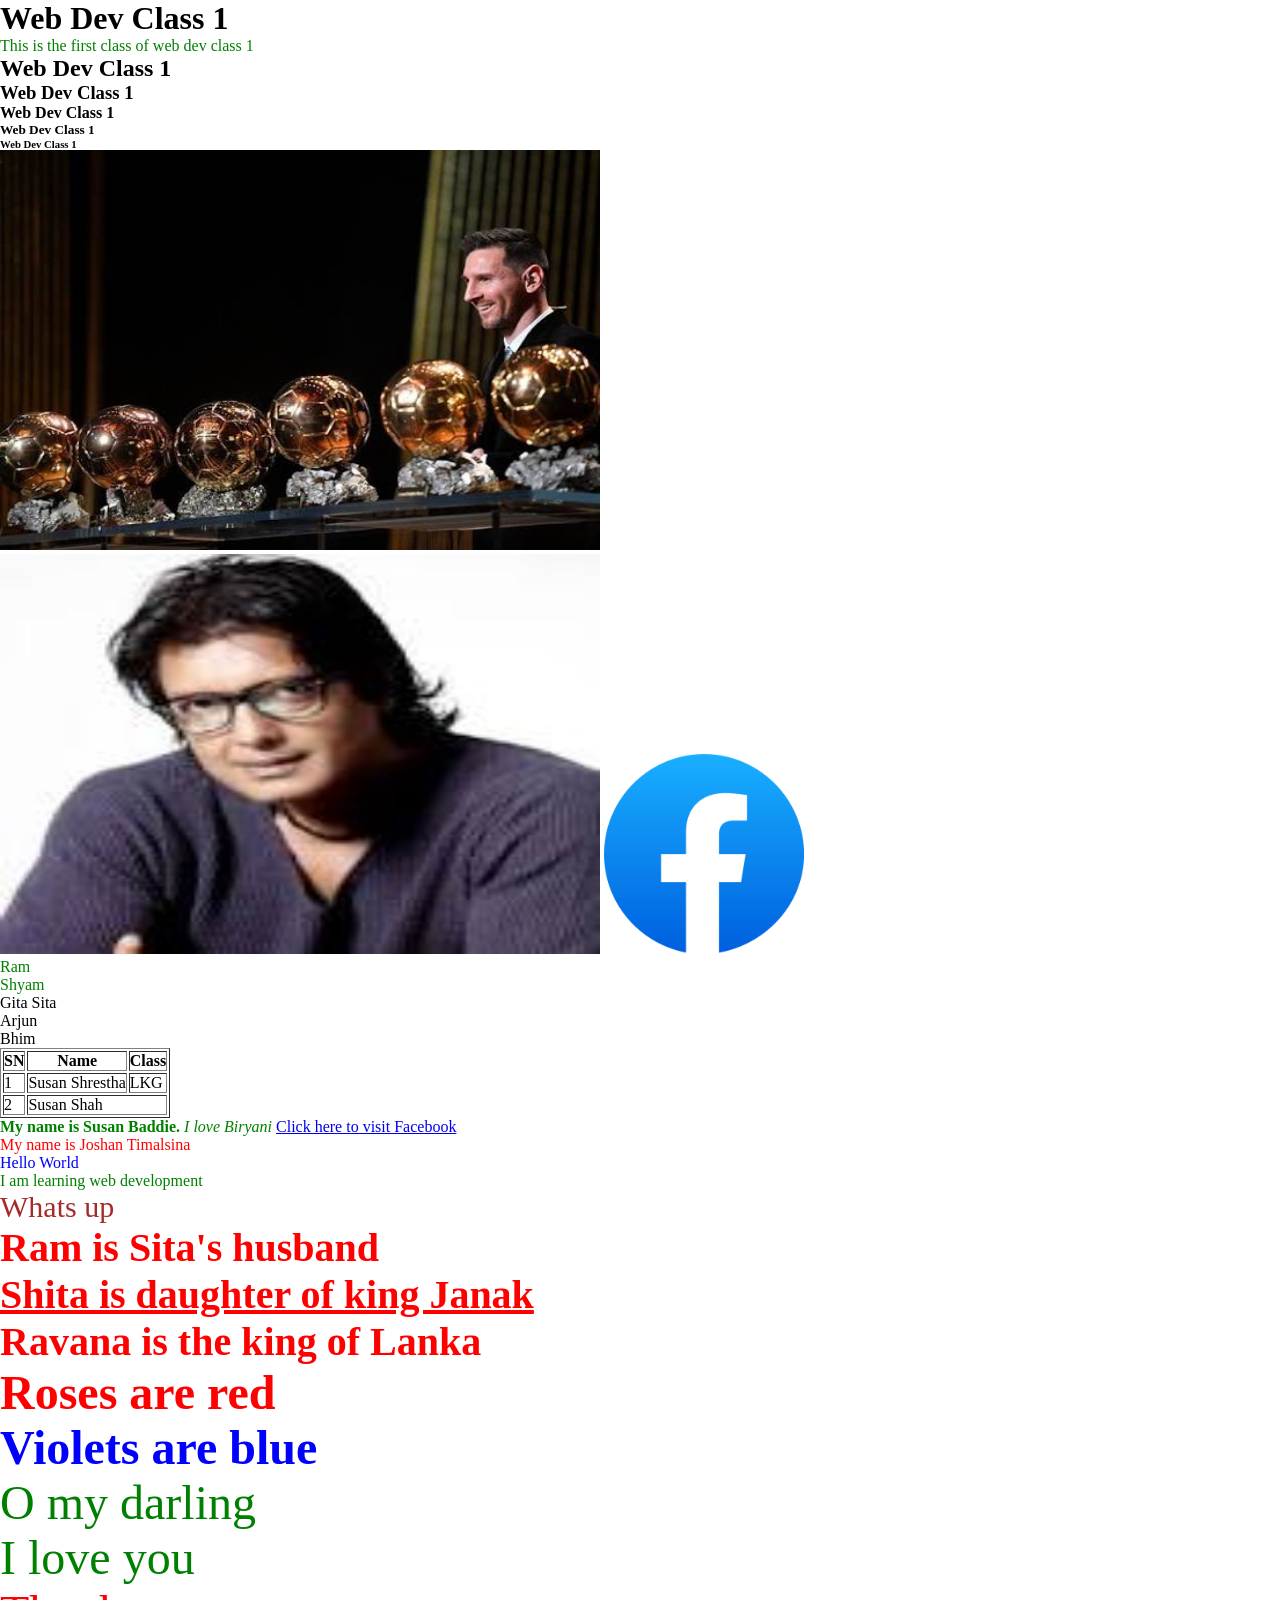
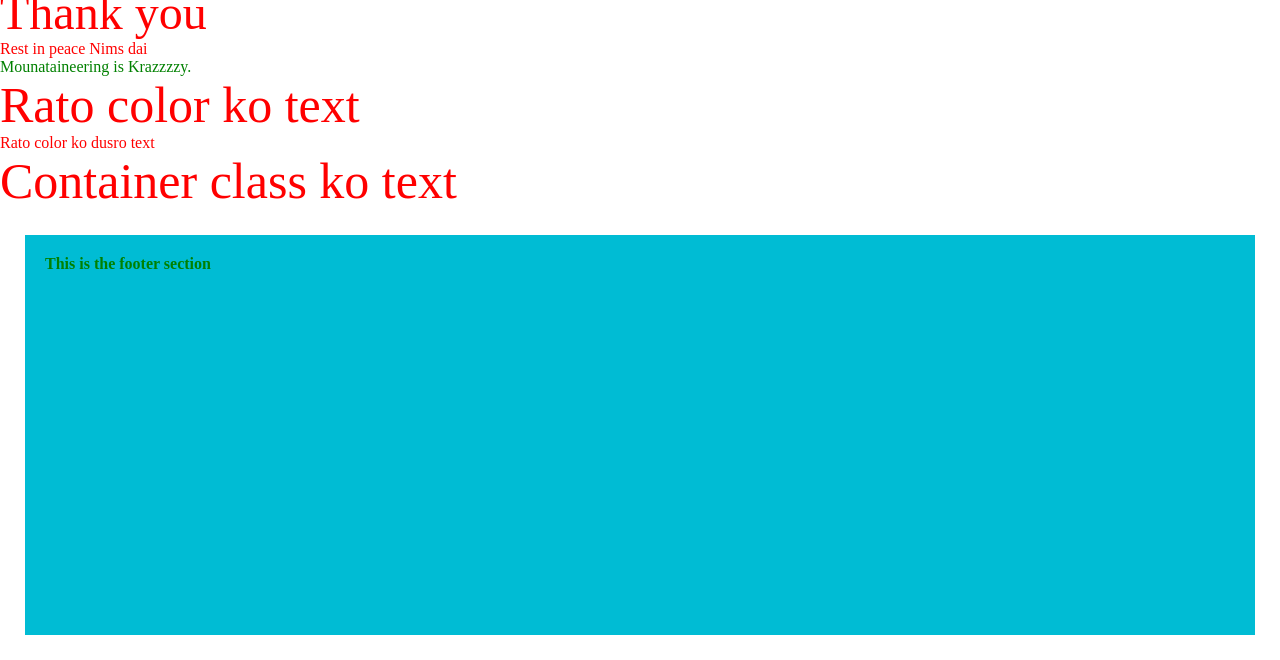
<file: index.html>
<!DOCTYPE html>
<html lang="en">

<head>
    <meta charset="UTF-8">
    <meta name="viewport" content="width=device-width, initial-scale=1.0">
    <title>Web Dev</title>
     <link rel="stylesheet" href="css/style.css">
    <style> 
        .para {
            color: red;
            font-size: 40px;
            font-weight: bold;
        }
        .text-underline {
            text-decoration: underline;
        }
        .haha {
            font-size: 48px;
        }
        .red {
            color: red;
        }
        .blue {
            color: blue;
        }
        .green {
            color: green;
        }
        .bold {
            font-weight: bold;
        }
        .wrapper p{
            color: red;}
            p{color: green;}

        .Text-red {
            color: red;}

        .wrap .container .Text-red{
            font-weight: bold;
        }
        .container .Text-red{
            font-size: 50px;
        }
    </style>
</head>

<body>
    <h1> Web Dev Class 1</h1>
    <p> This is the first class of web dev class 1 </p>
    <h2> Web Dev Class 1</h2>
    <h3> Web Dev Class 1</h3>
    <h4> Web Dev Class 1</h4>
    <h5> Web Dev Class 1</h5>
    <h6> Web Dev Class 1</h6>
    <img src="./images/images.jpg" alt="GOAT" height="400" width="600"><br>
    <img src="images/download.jpg" alt="Rajesh Hamal" height="400" width="600">
    <a href="https://www.facebook.com/" target="_blank">
        <img src="images/facebook-logo.png" height="200" width="200"></a>
    <p>Ram</p>
    <p>Shyam</p>
    <span>Gita</span>
    <span> Sita</span>
    <ol>
        <li> Arjun</li>
        <li> Bhim</li>
    </ol>
    <!-- Start of week 2 Class 2 -->
    <section>
        <div>
            <table border="1" colspan="2">
                <tr>
                    <th> SN </th>
                    <th> Name </th>
                    <th> Class </th>
                </tr>
                <tr>
                    <td>1</td>
                    <td>Susan Shrestha</td>
                    <td>LKG</td>
                </tr>
                <tr>
                    <td>2</td>
                    <td colspan="2"> Susan Shah </td>
                    </td>
                </tr>
            </table>
        </div>
        <div>
            <p><b> My name is Susan Baddie.</b><em> I love Biryani</em>
                <a href="https://www.facebook.com/" target="_blank"> Click here to visit Facebook </a>
            </p>
        </div>
    </section>
    <!-- End of week 2 Class 2 -->
     <p style="color:red;">
        My name is Joshan Timalsina</p>
 <p style="color:blue;">
        Hello World</p>     
        <p style="color:green;">
            I am learning web development</p>
            <p style="color:brown;font-size:30px">
            Whats up</p>
        
        <p class="para"> Ram is Sita's husband</p>
        <p class="para text-underline"> Shita is daughter of king Janak</p>
        <p class="para"> Ravana is the king of Lanka</p>

        <p class="haha red bold"> Roses are red</p>
        <p class="haha blue bold"> Violets are blue</p>
        <p class="haha green"> O my darling</p>
        <p class="haha green"> I love you</p>
        <p class="haha red"> Thank you</p>
        
        <div class="wrapper">
            <p> Rest in peace Nims dai</p>
        </div>
        <p> Mounataineering is Krazzzzy.</p>
        <div class="wrap container">
        <p class ="Text-red">
            Rato color ko text
        </p>
        </div>
        <div class="wrap">
            <p class = "Text-red">
                Rato color ko dusro text
            </p>
        </div>
        <div class="container">
            <p class = "Text-red">
                Container class ko text
            </p>
        <footer>
            <p> This is the footer section</p>

        </div>
</body>

</html>
</file>
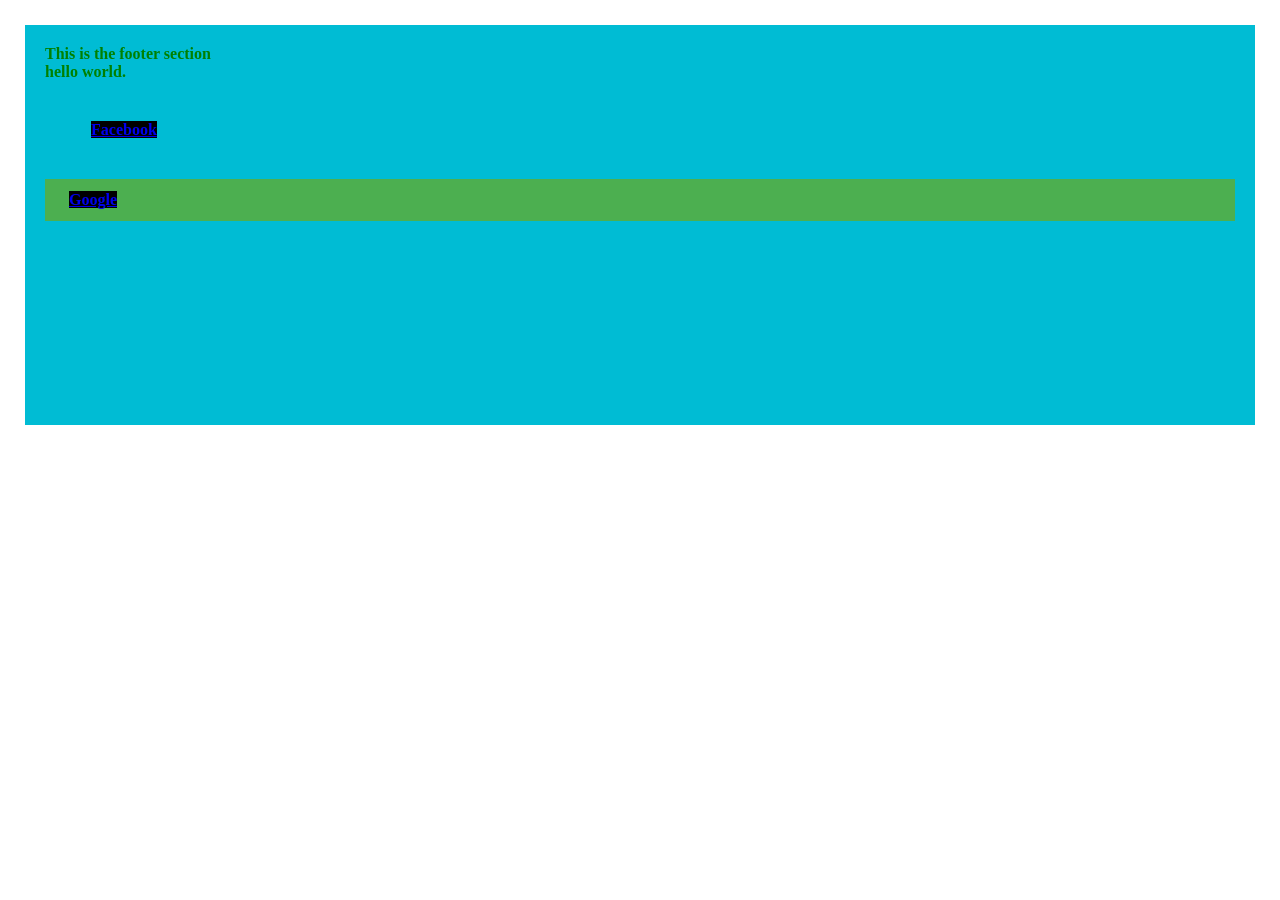
<file: about.html>
<!DOCTYPE html>
<html lang="en">
<head>
    <meta charset="UTF-8">
    <title>About</title>
        <link rel="stylesheet" href="css/style.css">
    
</head>
<body>
    <footer>
        <p > This is the footer section</p>
    <p> hello world.</p>
    <div class="sara">
    <a href="https://www.facebook.com" target="_blank" style="background-color: black;">Facebook</a>
    </div>
    <div class="tara">
    <a href="https://www.google.com" target="_blank" style="background-color: black;">Google</a>
    </div>
    </footer>
</body>
</html>
</file>
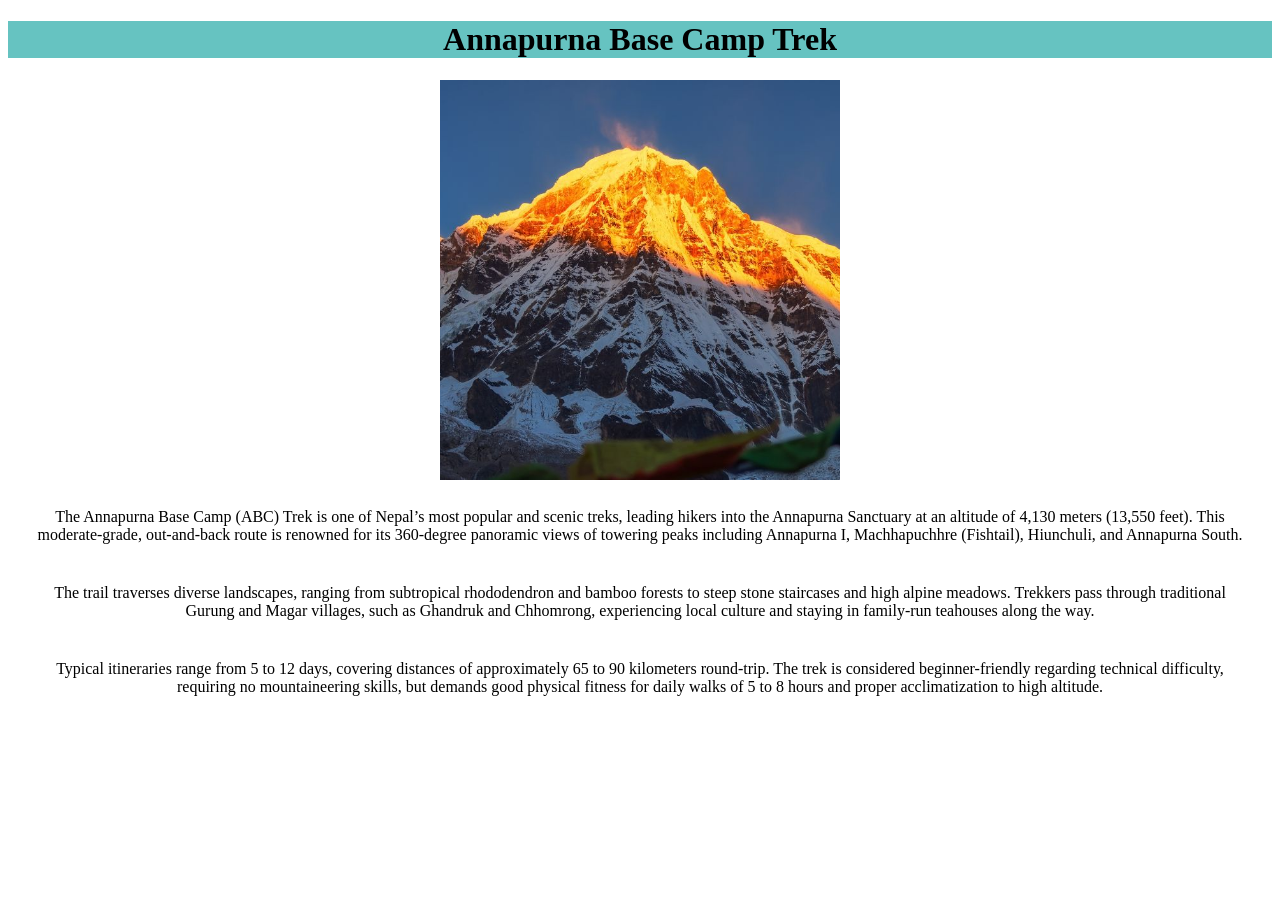
<file: Annapurna.html>
<!DOCTYPE html>
<html lang="en">
<head>
    <meta charset="UTF-8">
    <meta name="viewport" content="width=device-width, initial-scale=1.0">
    <title>WEB DEV</title>
     <link rel="stylesheet" href="css/abc_style.css">
</head>
<body>
    <h1> Annapurna Base Camp Trek </h1>
    <img src="images/ABC.jpg"alt="ABC Trek Image">
    <p>The Annapurna Base Camp (ABC) Trek is one of Nepal’s most popular and scenic treks, leading hikers into the Annapurna Sanctuary at an altitude of 4,130 meters (13,550 feet).  This moderate-grade, out-and-back route is renowned for its 360-degree panoramic views of towering peaks including Annapurna I, Machhapuchhre (Fishtail), Hiunchuli, and Annapurna South.</p>
    <p>The trail traverses diverse landscapes, ranging from subtropical rhododendron and bamboo forests to steep stone staircases and high alpine meadows.  Trekkers pass through traditional Gurung and Magar villages, such as Ghandruk and Chhomrong, experiencing local culture and staying in family-run teahouses along the way.</p>
    <p>Typical itineraries range from 5 to 12 days, covering distances of approximately 65 to 90 kilometers round-trip. The trek is considered beginner-friendly regarding technical difficulty, requiring no mountaineering skills, but demands good physical fitness for daily walks of 5 to 8 hours and proper acclimatization to high altitude.</p>
</body>
</html>
</file>
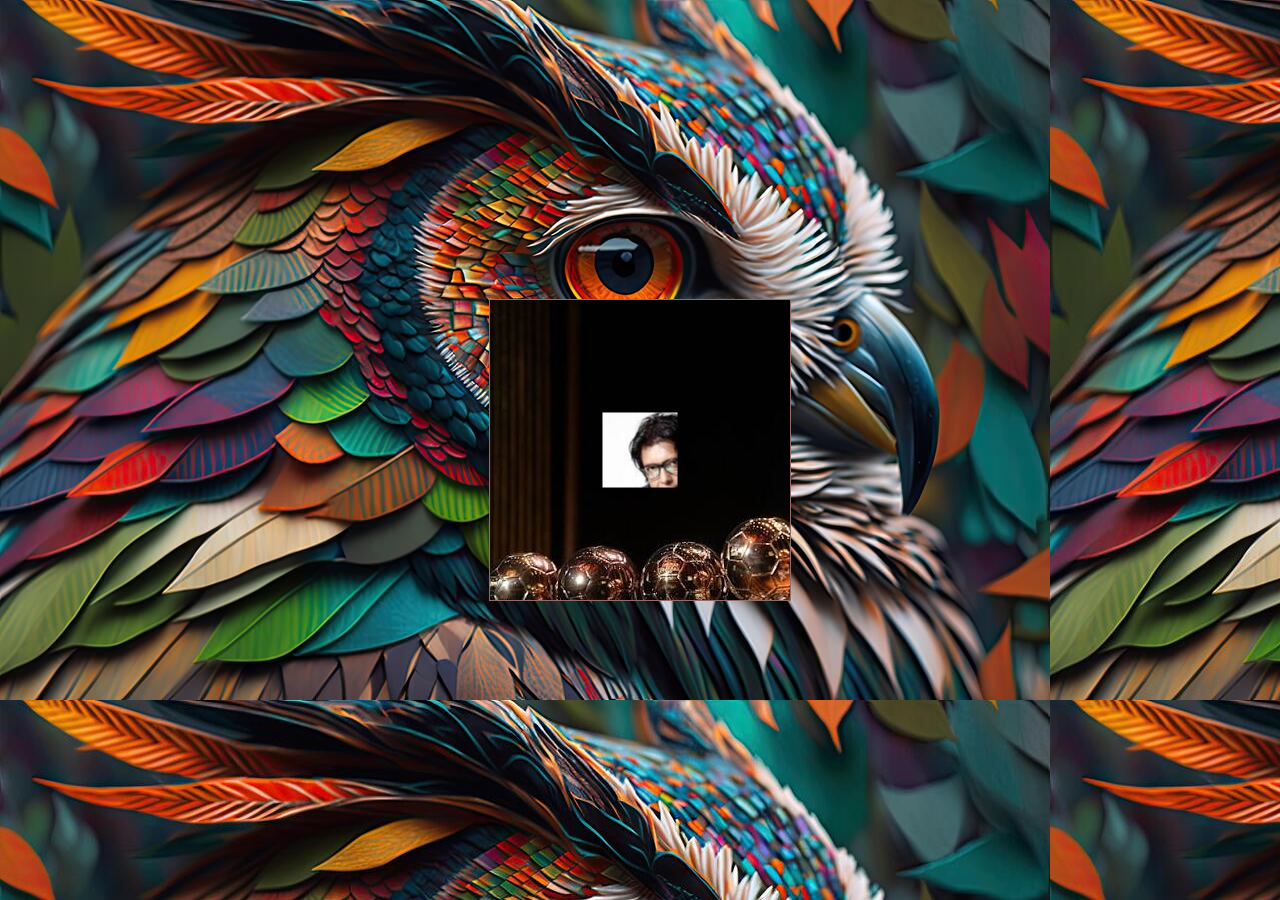
<file: box.html>
<!DOCTYPE html>
<html lang="en">
<head>
  <meta charset="UTF-8">
  <title>Box</title>
  <link rel="stylesheet" href="./Css/box.css">
</head>
<body>
  <div class="container">
    <div class="box"></div>
  </div>
</body>
</html>
</file>
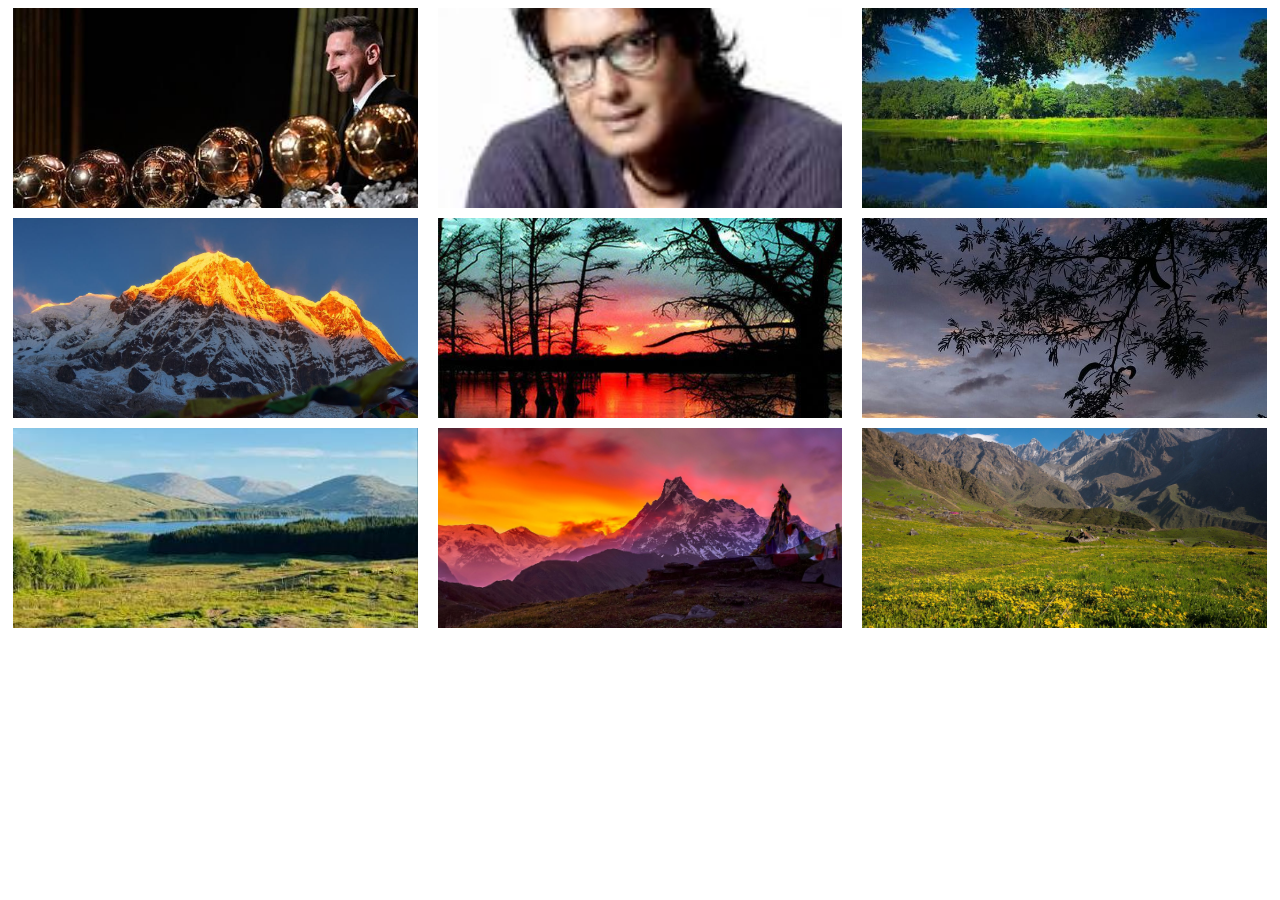
<file: Gallery.html>
<!DOCTYPE html>
<html lang="en">
<head>
    <meta charset="UTF-8">
    <meta name="viewport" content="width=device-width, initial-scale=1.0">
    <title>Document</title>
    <link rel="stylesheet" href="./css/g_style.css">
</head>
<body>
    <div class="image-container">
        <img src="./images/images.jpg" class="image" alt="">
        <img src="./images/download.jpg" class="image" alt="">
        <img src="./images/image1.jpg" class="image" alt="">
        <img src="./images/ABC.jpg" class="image" alt="ABC Trek Image">
        <img src="./images/image2.jpg" class="image" alt="">
        <img src="./images/image3.jpg" class="image" alt="">
        <img src="./images/image4.jpg" class="image" alt="">
        <img src="./images/image5.jpg" class="image" alt="">
        <img src="./images/image6.jpg" class="image" alt="">
    </div>
</body>
</html>
</file>
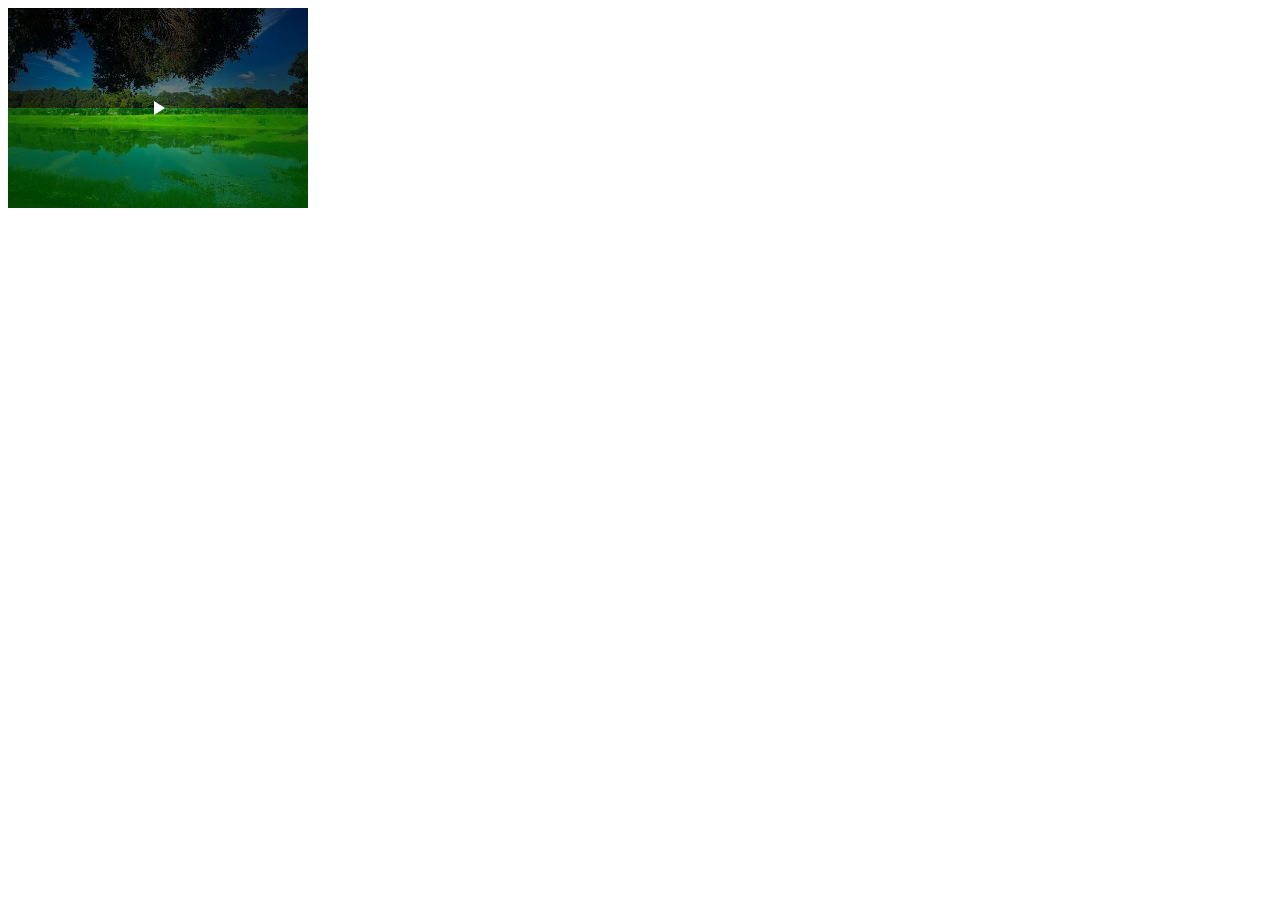
<file: indexx.html>
<!doctype html>
<html lang="en">
  <head>
    <meta charset="UTF-8" />
    <meta name="viewport" content="width=device-width, initial-scale=1.0" />
    <title>testing</title>
    <style>
      .first-class {
        position: relative;
        height: 200px;
        width: 300px;
      }

      .first-class svg {
        position: absolute;
        left: 50%;
        top: 50%;
        transform: translate(-50%, -50%);
        z-index: 2;
      }
      
      .first-class::before {
        content: "";
        position: absolute;
        top: 0;
        left: 0;
        width: 100%;
        height: 50%;
        background-color: black;
        opacity: 0.5;
        z-index: 1;
      }
      .first-class::after {
        content: "";
        position: absolute;
        bottom: 0;
        left: 0;
        width: 100%;
        height: 50%;
        background-color: green;
        opacity: 0.5;
        z-index: 1;
      }

    </style>
  </head>
  <body>
    <div class="first-class">
      <img src="./images/image1.jpg" alt="" height="200" width="300" />
      <svg
        xmlns="http://www.w3.org/2000/svg"
        width="24"
        height="24"
        viewBox="0 0 24 24"
        fill="white"
      >
        <path d="M8 5v14l11-7z" />
      </svg>
    </div>
  </body>
</html>
</file>
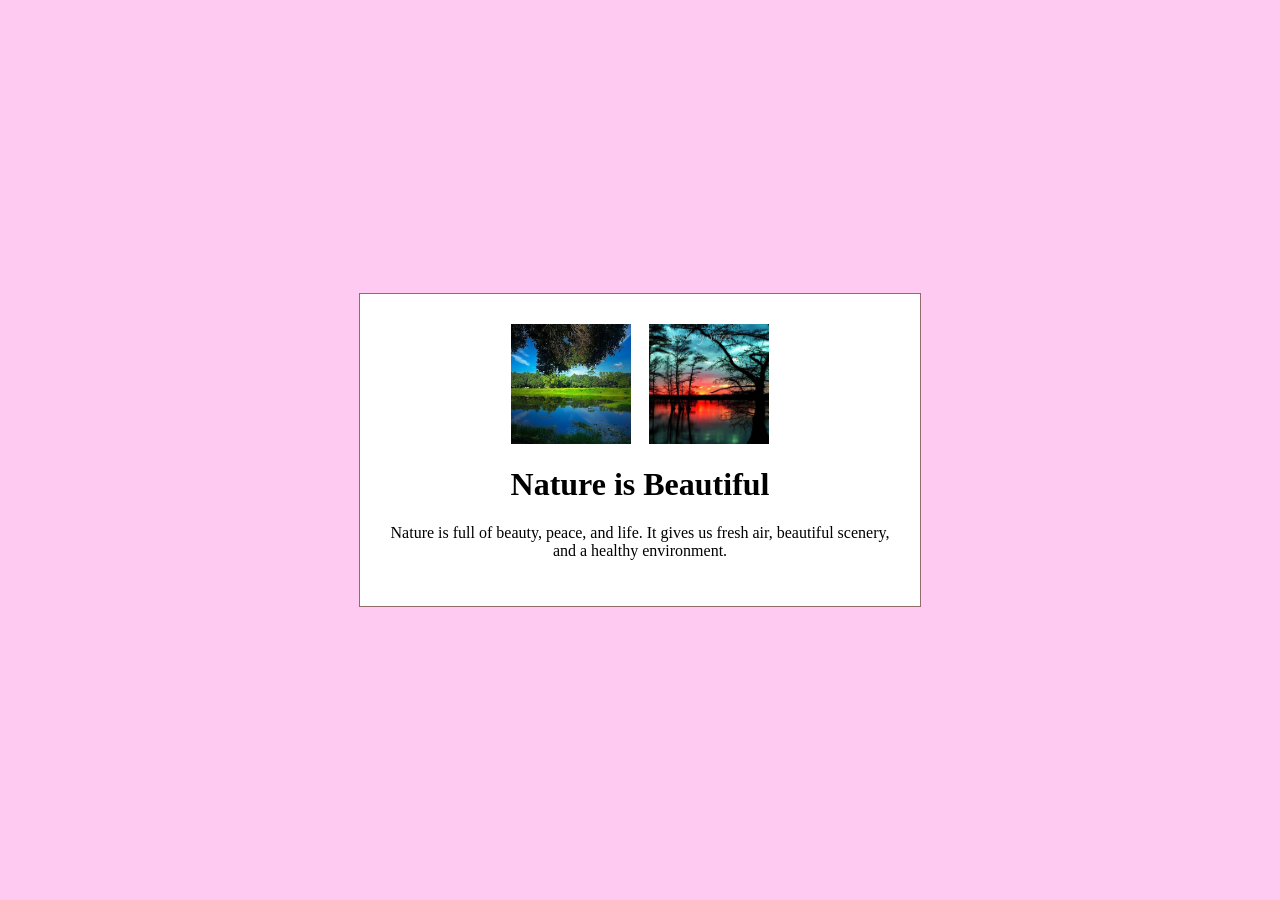
<file: Nature.html>
<!DOCTYPE html>
<html lang="en">
<head>
  <meta charset="UTF-8">
  <title>Nature</title>
  <link rel="stylesheet" href="./Css/nature_1.css">
</head>

<body>

  <div class="container">

    <div class="images">
      <img src="./images/image1.jpg" alt="Nature Image 1">
      <img src="./images/image2.jpg" alt="Nature Image 2">
    </div>

    <h1>Nature is Beautiful</h1>

    <p>
      Nature is full of beauty, peace, and life. It gives us fresh air,
      beautiful scenery, and a healthy environment.
    </p>

  </div>

</body>
</html>
</file>
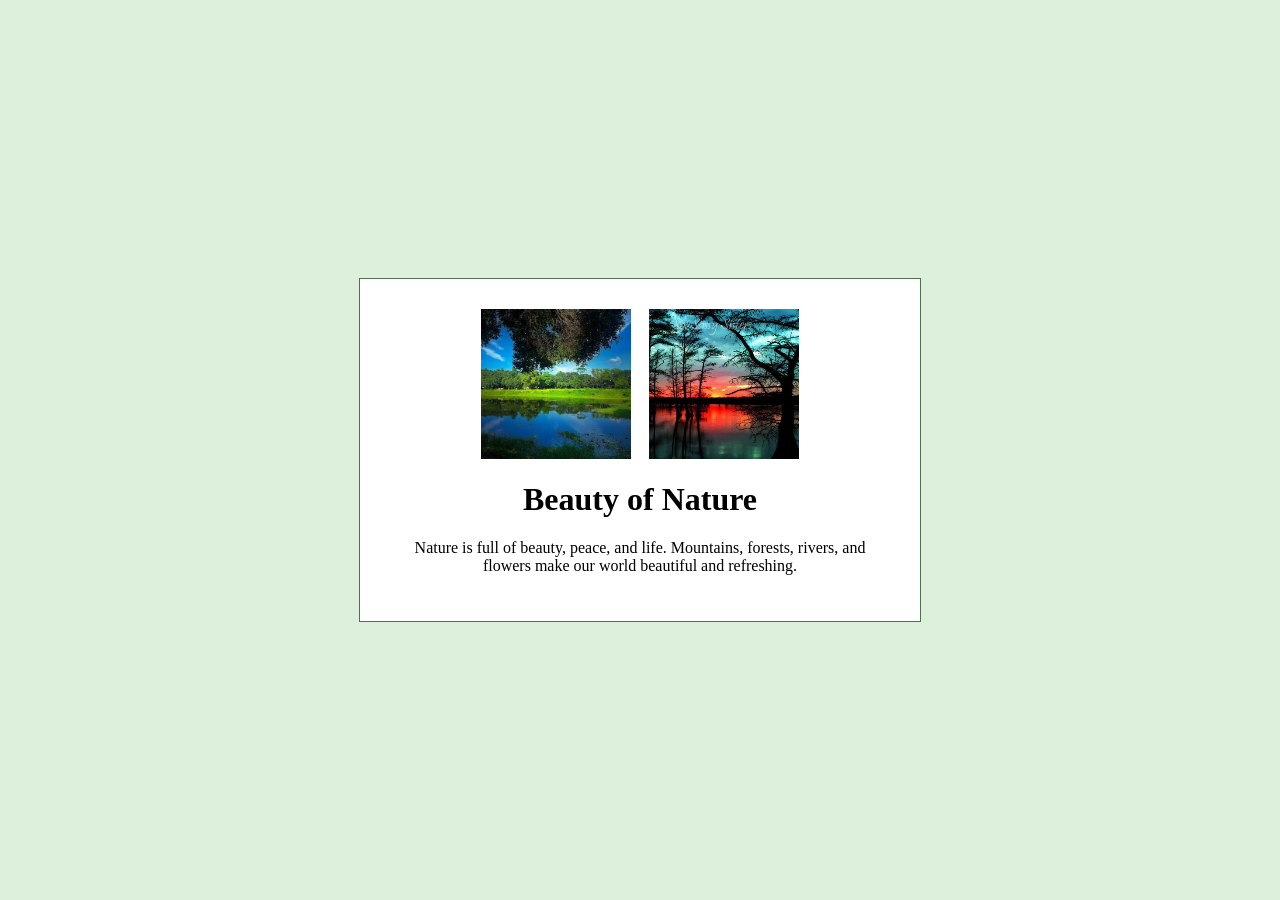
<file: nature_2.html>
<!DOCTYPE html>
<html lang="en">
<head>
    <meta charset="UTF-8">
    <title>Nature</title>
    <link rel="stylesheet" href="./Css/nature_2.css">
</head>

<body>

    <div class="container">

        <div class="images">
            <img src="./images/image1.jpg" alt="Nature Image 1">
            <img src="./images/image2.jpg" alt="Nature Image 2">
        </div>

        <h1>Beauty of Nature</h1>

        <p>
            Nature is full of beauty, peace, and life. Mountains, forests,
            rivers, and flowers make our world beautiful and refreshing.
        </p>

    </div>

</body>
</html>
</file>
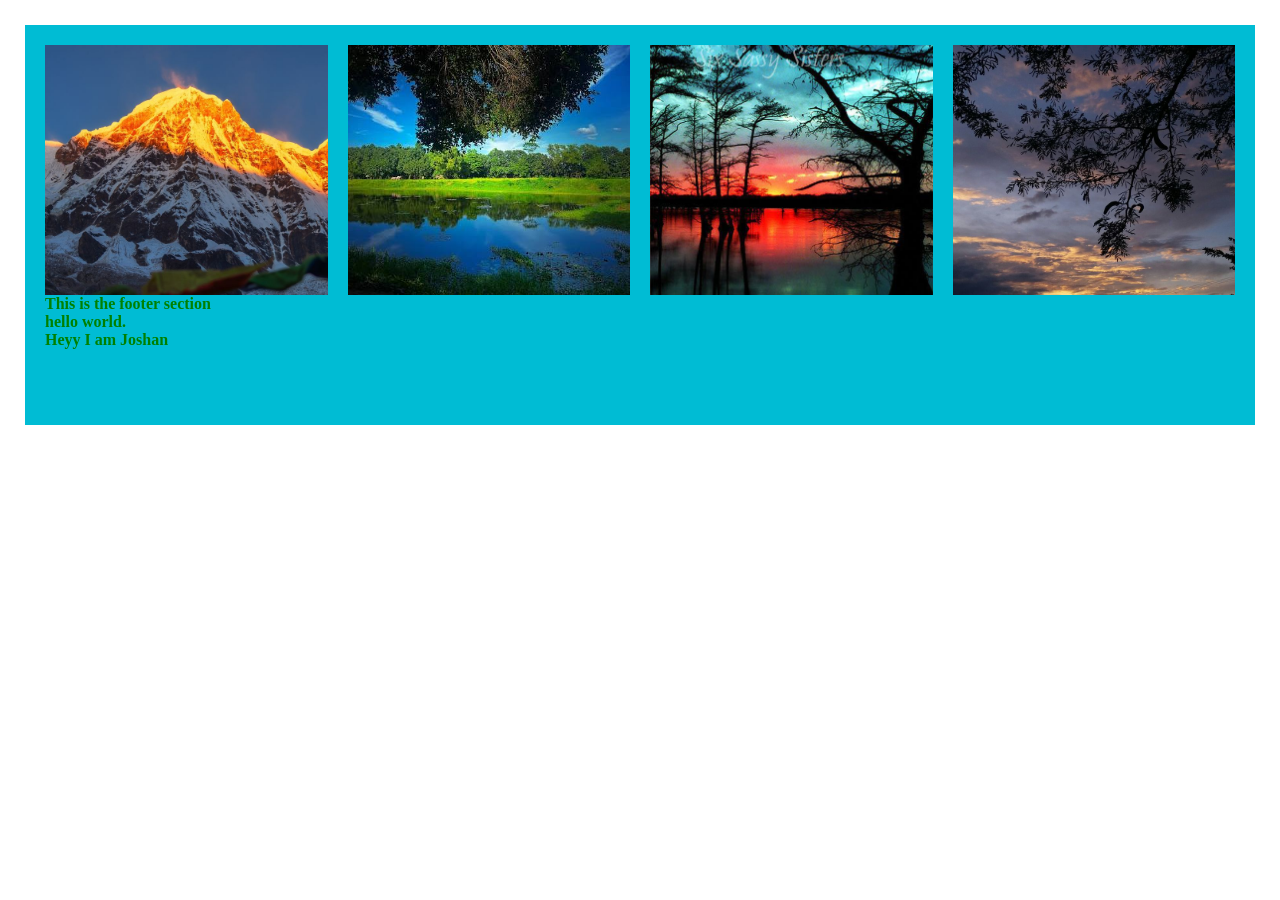
<file: responsive.html>
<!DOCTYPE html>
<html lang="en">
<head>
    <meta charset="UTF-8">
    <title>Responsive</title>
        <link rel="stylesheet" href="css/style.css">
</head>
<body>
    <footer>
    <div class="gallery">
    <img src="images/ABC.jpg"alt="ABC Trek Image">
    <img src="images/image1.jpg" alt="Image 1">
    <img src="images/image2.jpg" alt="Image 2">
    <img src="images/image3.jpg" alt="Image 3">
    </div>
    <p> This is the footer section</p>
    <p> hello world.</p>
    <p> Heyy I am Joshan</p>
    </div>
    
</footer>
</body>
</html>
</file>
<file: css/style.css>
/* CSS RESET */
* {
    margin: 0;
    padding: 0;
    box-sizing: border-box;
}

footer {
    background-color: #00bcd4;
    height: 400px;
    font-weight: bold;
    color: green;
    padding: 20px;
    margin: 25px;
}

.sara {
    padding: 8px 16px 8px 14px;
    margin: 32px;
}

.tara {
    padding: 12px 24px;
    background-color: #4CAF50;
    width: 50 vw;
}
.responsive {
    font-size: 20px;
    color: black;
}
@media (max-width: 767px) {
    .responsive {
        font-size: 35px;
        color: red;
    }
}
@media (min-width: 768px) and (max-width: 1023px) {
    .responsive {
        font-size: 30px;
        color: blue;
    }
}

@media (min-width: 1024px) {
    .responsive {
        font-size: 25px;
        color: green;
    }
}
.gallery {
    display: grid;
    grid-template-columns: repeat(4, 1fr);
    gap: 20px;
}

.gallery img {
    width: 100%;
    height: 250px;
    object-fit: cover;
}
@media (max-width: 768px) {
    .gallery {
        grid-template-columns: repeat(2, 1fr);
    }

    .gallery img {
        height: 220px;
    }
}
@media (max-width: 1200px) {
    .gallery {
        grid-template-columns: 1fr;
    }

    .gallery img {
        height: 200px;
    }
}
</file>
<file: css/abc_style.css>
div.alignimage{
            margin: 0 auto;
            justify-content: center;
            align-items: center;
        }
p{
    text-align: center;
    padding: 12px 24px;
}
img{
    display: block;
    margin-left: auto;
    margin-right: auto;
    height: 400px;
    width: 400px;
    object-fit: cover;
}
h1{
    text-align: center ;
    background-color: #66c3c1;
}
</file>
<file: css/g_style.css>
div.image-container{
            display: flex;
            gap: 10px;
            flex-wrap: wrap;
            justify-content: space-around;
        }
img.image{
            width: 32%;
            height: 200px;
            object-fit: cover;
        }
</file>
<file: Css/nature_1.css>
body {
    margin: 0;
    height: 100vh;

    display: flex;
    align-items: center;
    justify-content: center;

    background-color: rgb(255, 202, 242);
}

.container {
    width: 500px;
    padding: 30px;

    border: 1px solid #926b6b;
    background-color: white;

    text-align: center;
}

.images {
    display: flex;
    justify-content: center;
    gap: 18px;
}

.images img {
    width: 120px;
    height: 120px;
    object-fit: cover;
}

h1 {
    font-size: 32px;
    font-weight: bold;
}

p {
    font-size: 16px;
    text-align: center;
}
</file>
<file: Css/nature_2.css>
body {
    margin: 0;
    height: 100vh;

    background-color: rgb(220, 240, 220);

    display: flex;
    align-items: center;
    justify-content: center;
}

.container {
    width: 500px;
    padding: 30px;

    border: 1px solid #4d704d;

    background-color: white;

    text-align: center;
}

.images {
    display: flex;
    justify-content: center;
    gap: 18px;
}

.images img {
    width: 150px;
    height: 150px;

    object-fit: cover;
}

h1 {
    font-size: 32px;
    font-weight: bold;
}

p {
    font-size: 16px;
    text-align: center;
}
</file>
<file: Css/box.css>
body {
    margin: 0;
    height: 100vh;
    background-color: rgb(255, 202, 242);
    display: flex;
    align-items: center;
    justify-content: center;
    background-image: url("../images/owl.jpg");
}

.container {
    width: 300px;
    height: 300px;
    border: 1px solid hwb(59 67% 7%);
    position: relative;
    background-color: rgb(139, 193, 226);
    background-image: url("../images/images.jpg");
}

.box {
    width: 50px;
    height: 50px;
    background-color: rgb(19, 17, 21);
    position: absolute;
    top: 50%;
    left: 50%;
    transform: translate(-50%, -50%);
    transition: transform 1s ease, background-color 1s ease;
    background-image: url("../images/download.jpg");
}

.box:hover {
    background-color: rgb(89, 89, 170);
    transform: translate(-50%, -50%) scale(1.2)  rotate(15deg);
    cursor: pointer;
}
@media (min-width: 768px) {
    .container {
        width: 300px;
        height: 300px;
        border: 1px solid #926b6b;
    }
     .box {
        width: 75px;
        height: 75px;
    }
}
</file>
